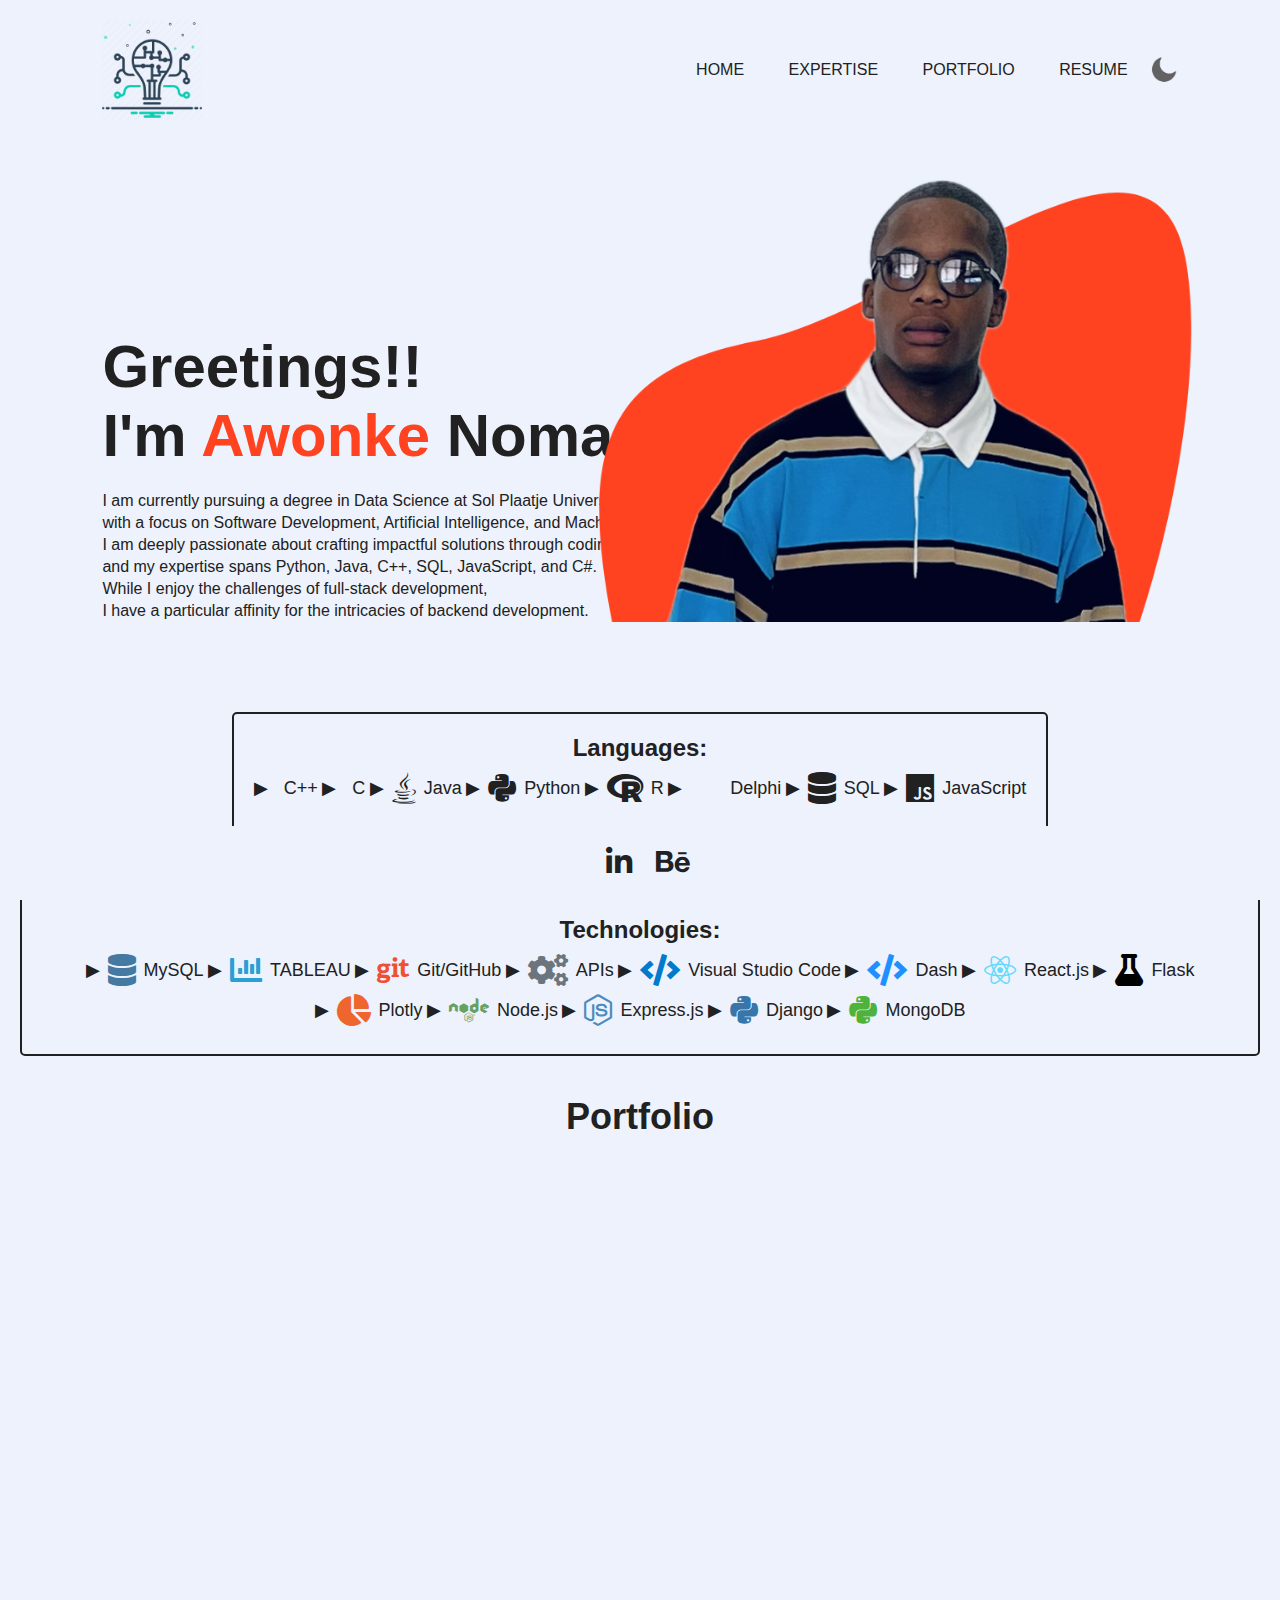
<file: index.html>
<!DOCTYPE html>
<html lang="en" dir="ltr">
  <head>
    <meta charset="utf-8">
    <title>Awonke Nomandondo PORTFOLIO</title>
    <link rel="stylesheet" href="home.css">
    <link rel="stylesheet" href="https://cdnjs.cloudflare.com/ajax/libs/font-awesome/5.15.1/css/all.min.css">
  </head>
  <body>
    <div class="hero">
      <nav>
        <img src="logo.png" alt="logo" class="logo">
        <ul>
          <li><a href="#home">HOME</a></li>
          <li><a href="#expertise">EXPERTISE</a></li>
          <li><a href="#portfolio">PORTFOLIO</a></li>
          <li><a href="#resume" onclick="openResume()">RESUME</a></li>
        </ul>
        <img src="moon.png" alt="moon" id="icon">
      </nav>

      <div class="info">
        <h1>Greetings!! <br>I'm <span>Awonke</span> Nomandondo</h1>
        <p> I am currently pursuing a degree in Data Science at Sol Plaatje University,
          <br>with a focus on Software Development, Artificial Intelligence, and Machine Learning.
          <br> I am deeply passionate about crafting impactful solutions through coding,
          <br>and my expertise spans Python, Java, C++, SQL, JavaScript, and C#.
          <br> While I enjoy the challenges of full-stack development,
          <br>I have a particular affinity for the intricacies of backend development.</p>
          
      </div>

      <div class="img-box">
        
        <img src="pattern.png" alt="pattern" class="back-img">
        <img src="Final.png" alt="girl" class="main-img">
      </div>

   
   

<div class="content expertise-section" id="expertise">

  <div class="expertise-box">
    <div class="languages-box">
      <h2>Languages:</h2>
      <ul>
        <li><i class="fab fa-cplusplus"></i> C++</li>
        <li><i class="fab fa-c"></i> C</li>
        <li><i class="fab fa-java"></i> Java</li>
        <li><i class="fab fa-python"></i> Python</li>
        <li><i class="fab fa-r-project"></i> R</li>
        <li><i class="fab fa-code"></i> Delphi</li>
        <li><i class="fas fa-database"></i> SQL</li>
        <li><i class="fab fa-js"></i> JavaScript</li>
      </ul>
    </div>
    <div class="technologies-box">
      <h2>Technologies:</h2>
      <ul>
       <li><i class="fas fa-database" style="color: #4479A1;"></i> MySQL</li>
<li><i class="fas fa-chart-bar" style="color: #2A9FD6;"></i> TABLEAU</li>
<li><i class="fab fa-git" style="color: #F05032;"></i> Git/GitHub</li>
<li><i class="fas fa-cogs" style="color: #6C757D;"></i> APIs</li>
<li><i class="fas fa-code" style="color: #007ACC;"></i> Visual Studio Code</li>
<li><i class="fas fa-code" style="color: #1E90FF;"></i> Dash</li>
<li><i class="fab fa-react" style="color: #61DAFB;"></i> React.js</li>
<li><i class="fas fa-flask" style="color: #000000;"></i> Flask</li>
<li><i class="fas fa-chart-pie" style="color: #EE652E;"></i> Plotly</li>
<li><i class="fab fa-node" style="color: #68A063;"></i> Node.js</li>
<li><i class="fab fa-node-js" style="color: #4B8BBE;"></i> Express.js</li>
<li><i class="fab fa-python" style="color: #3776AB;"></i> Django</li>
<li><i class="fab fa-python" style="color: #4DB33D;"></i> MongoDB</li>

      </ul>
    </div>
  </div>


   
      <div class="content portfolio-section" id="portfolio">
        <h1>Portfolio</h1>
       
      </div>
    </div>
    
    <div class="social-links">
      <a href="https://www.linkedin.com/in/awonke-nomandondo-637548239" target="_blank"><i class="fab fa-linkedin-in"></i></a>
      <a href="https://github.com/Awonke03" target="_blank"><i class="fab fa-behance"></i></a>
      <a href="#"><i class="fab fa-dribble"></i></a>
    </div>

    <script src="home.js" charset="utf-8"></script>
  </body>
</html>
</file>
<file: home.css>
vbody, html {
  margin: 0;
  padding: 0;
  height: 100%;
  scroll-behavior: smooth; /* Enable smooth scrolling */
}

.hero {
  height: 100vh;
  width: 100%;
  background: var(--primary-color);
  font-family: sans-serif;
  position: relative;
}
*{
  margin: 0;
  padding: 0;
}
.expertise-section {
  background: var(--primary-color);
  color: var(--secondary-color);
  padding: 200px 0; /* Adjust the padding as needed */
}
.expertise-section {
  background: var(--primary-color);
  color: var(--secondary-color);
  padding: 500px 0; /* Adjust the padding as needed */
  position: relative;
}

.expertise-section h1 {
  font-size: 36px;
  margin-bottom: 20px;
  position: absolute;
  top: 20px; /* Adjust the top position as needed */
  left: 50%;
  transform: translateX(-50%);
}
.portfolio-section {
  background: var(--primary-color);
  color: var(--secondary-color);
  padding: 500px 0; /* Adjust the padding as needed */
  position: relative;
}

.portfolio-section h1 {
  font-size: 36px;
  margin-bottom: 20px;
  position: absolute;
  top: 20px; /* Adjust the top position as needed */
  left: 50%;
  transform: translateX(-50%);
}

.expertise-section h1 {
  font-size: 36px;
  margin-bottom: 20px;
}
:root{
  --primary-color: #edf2fc;
  --secondary-color: #212121;
}
.dark-theme{
  --primary-color: #000106;
  --secondary-color: #fff;
}
#icon{
  width: 30px;
  cursor: pointer;
}
nav ul{
  flex: 1;
  text-align: right;
}
.hero{
  height: 100vh;
  width: 100%;
  background: var(--primary-color);
  font-family: sans-serif;
  position: relative;
}

nav{
  width: 84%;
  margin: auto;
  padding: 20px 0;
  display: flex;
  align-items: center;
  justify-content: space-between;
}

.logo{
  width: 100px;
  cursor: pointer;
}

nav ul li {
  display: inline-block;
  list-style: none;
  margin: 10px 20px;
}
nav ul li a{
  text-decoration: none;
  color: var(--secondary-color);
}
nav ul li a:hover{
  color: #ff4321;
}
.info{
  margin-left: 8%;
  margin-top: 15%;
}
.info h1{
  font-size: 60px;
  color: var(--secondary-color);
  margin-bottom: 20px;
}
span{
  color: #ff4321;
}
.info p{
  color: var(--secondary-color);
  line-height: 22px;
}
.info a{
  background: var(--secondary-color);
  padding: 10px 18px;
  text-decoration: none;
  color: var(--primary-color);
  display: inline-block;
  margin: 30px 0;
  border-radius: 5px;
}
.img-box{
  width: 45%;
  height: 80%;
  position: absolute;
  bottom: 0;
  right: 100px;
}
.img-box img{
  height: 100%;
  position: absolute;
  left: 50%;
  bottom: 0;
  transform: translateX(-50%);
  transition: bottom 1s, left 1s;
}
.img-box:hover .back-img{
  bottom: 40px;
}
.img-box:hover .main-img{
  left: 54%;
}
.social-links {
  position: absolute;
  bottom: 0;
  left: 0;
  width: 100%;
  background: var(--primary-color);
  padding: 20px;
  text-align: center;
}

.social-links a {
  font-size: 30px;
  color: var(--secondary-color);
  margin: 0 10px;
  transition: color 0.3s ease;
}

.social-links a:hover {
  color: #ff4321;
}
/* Existing CSS styles... */

.expertise-section {
  background: var(--primary-color);
  color: var(--secondary-color);
  padding: 50px 20px; /* Adjust the padding as needed */
  text-align: center;
}

.expertise-box {
  display: flex;
  flex-direction: column;
  justify-content: center;
  align-items: center;
}

.languages-box,
.technologies-box {
  background: var(--primary-color);
  color: var(--secondary-color);
  padding: 20px;
  margin: 40px 0 20px; /* Adjust the top and bottom margin */
  border-radius: 5px;
  text-align: center; /* Center text within the boxes */
  border: 2px solid var(--secondary-color); /* Add border */
}

.languages-box h2,
.technologies-box h2 {
  font-size: 24px;
  margin-bottom: 10px;
}

.languages-box ul,
.technologies-box ul {
  list-style: none;
  padding: 0;
}

.languages-box li,
.technologies-box li {
  font-size: 18px;
  margin-bottom: 8px;
  display: inline-flex; /* Display the list items horizontally */
  align-items: center;
}

.languages-box i,
.technologies-box i {
  font-size: 32px; /* Adjust the icon size as needed */
  color: var(--secondary-color);
  transition: color 0.3s ease;
  margin-right: 8px; /* Adjust the margin as needed */
}

.languages-box li::before,
.technologies-box li::before {
  content: '\25B6'; /* Unicode character for right-pointing triangle */
  font-size: 18px; /* Adjust the size of the triangle */
  margin-right: 8px; /* Adjust the spacing between triangle and text */
}

/* Change color on hover */
.languages-box i:hover,
.technologies-box i:hover {
  color: #ff4321;
}

/* Existing CSS styles... */
</file>
